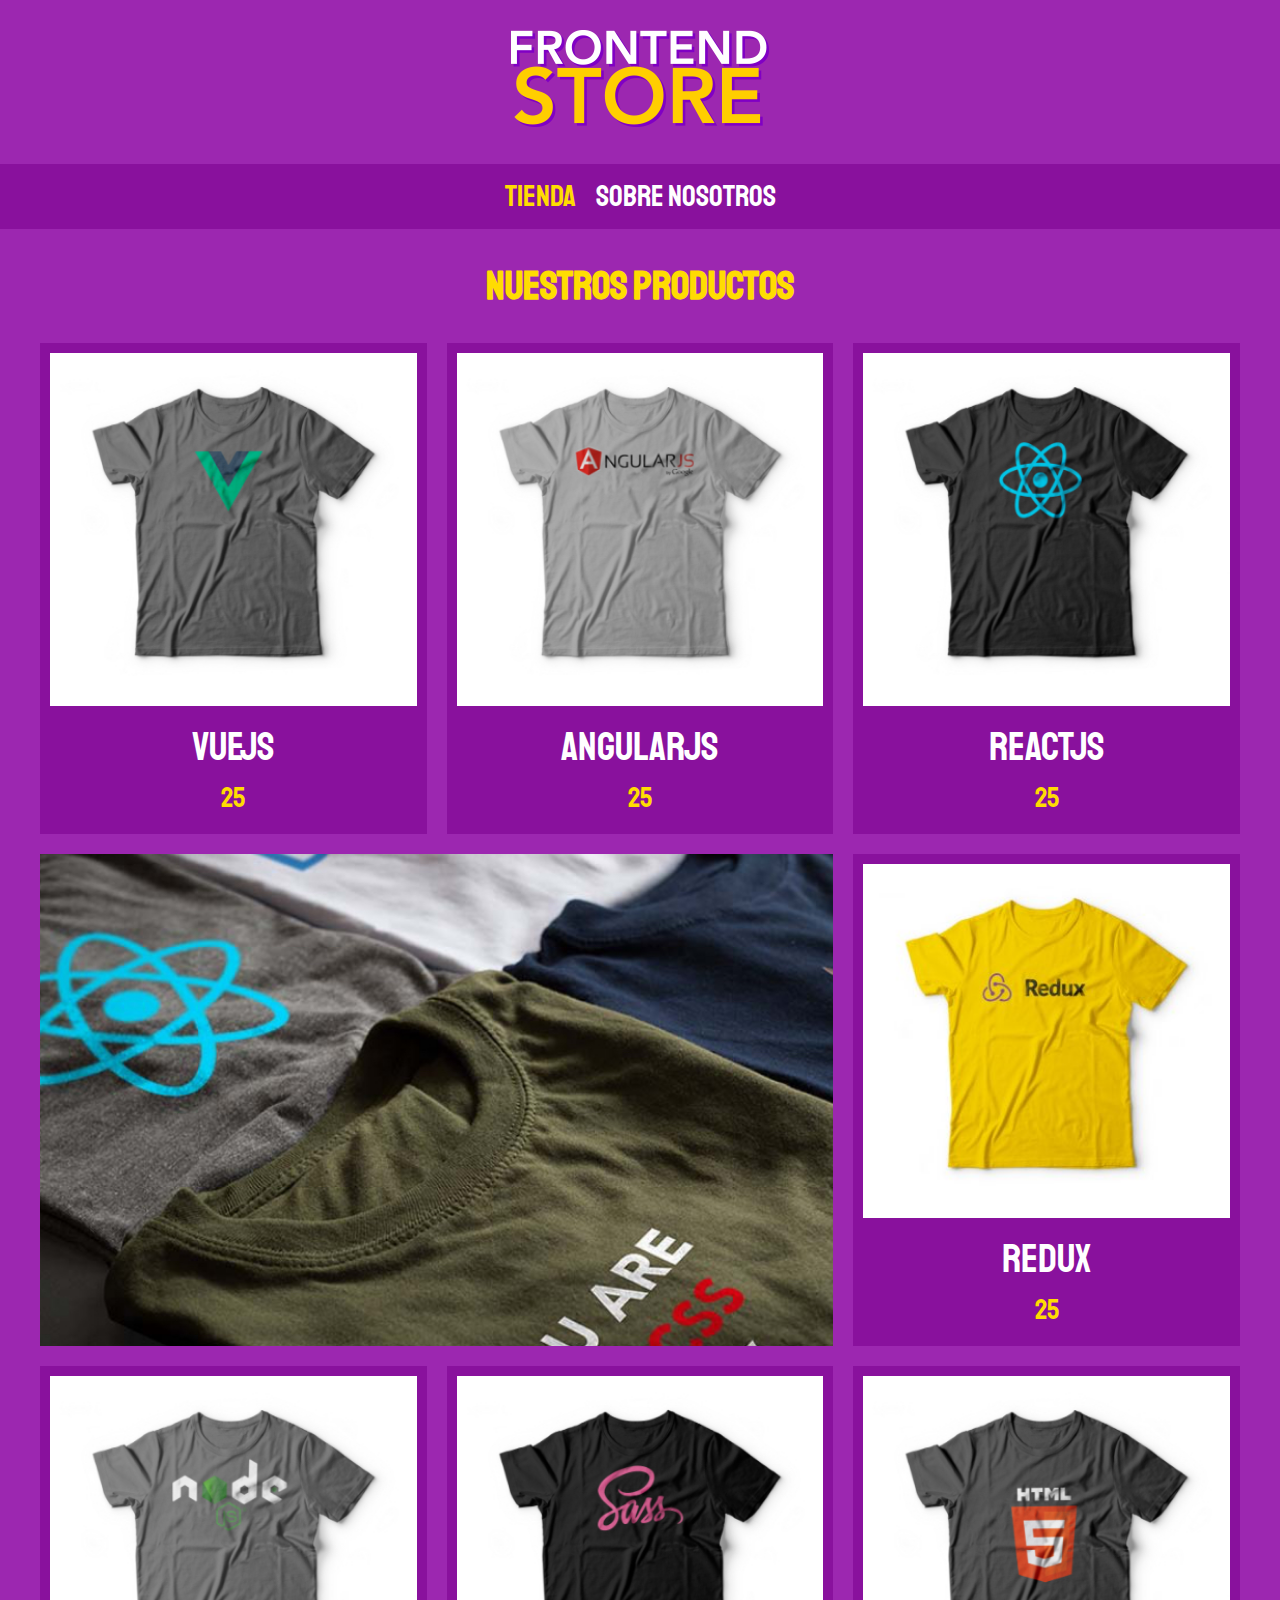
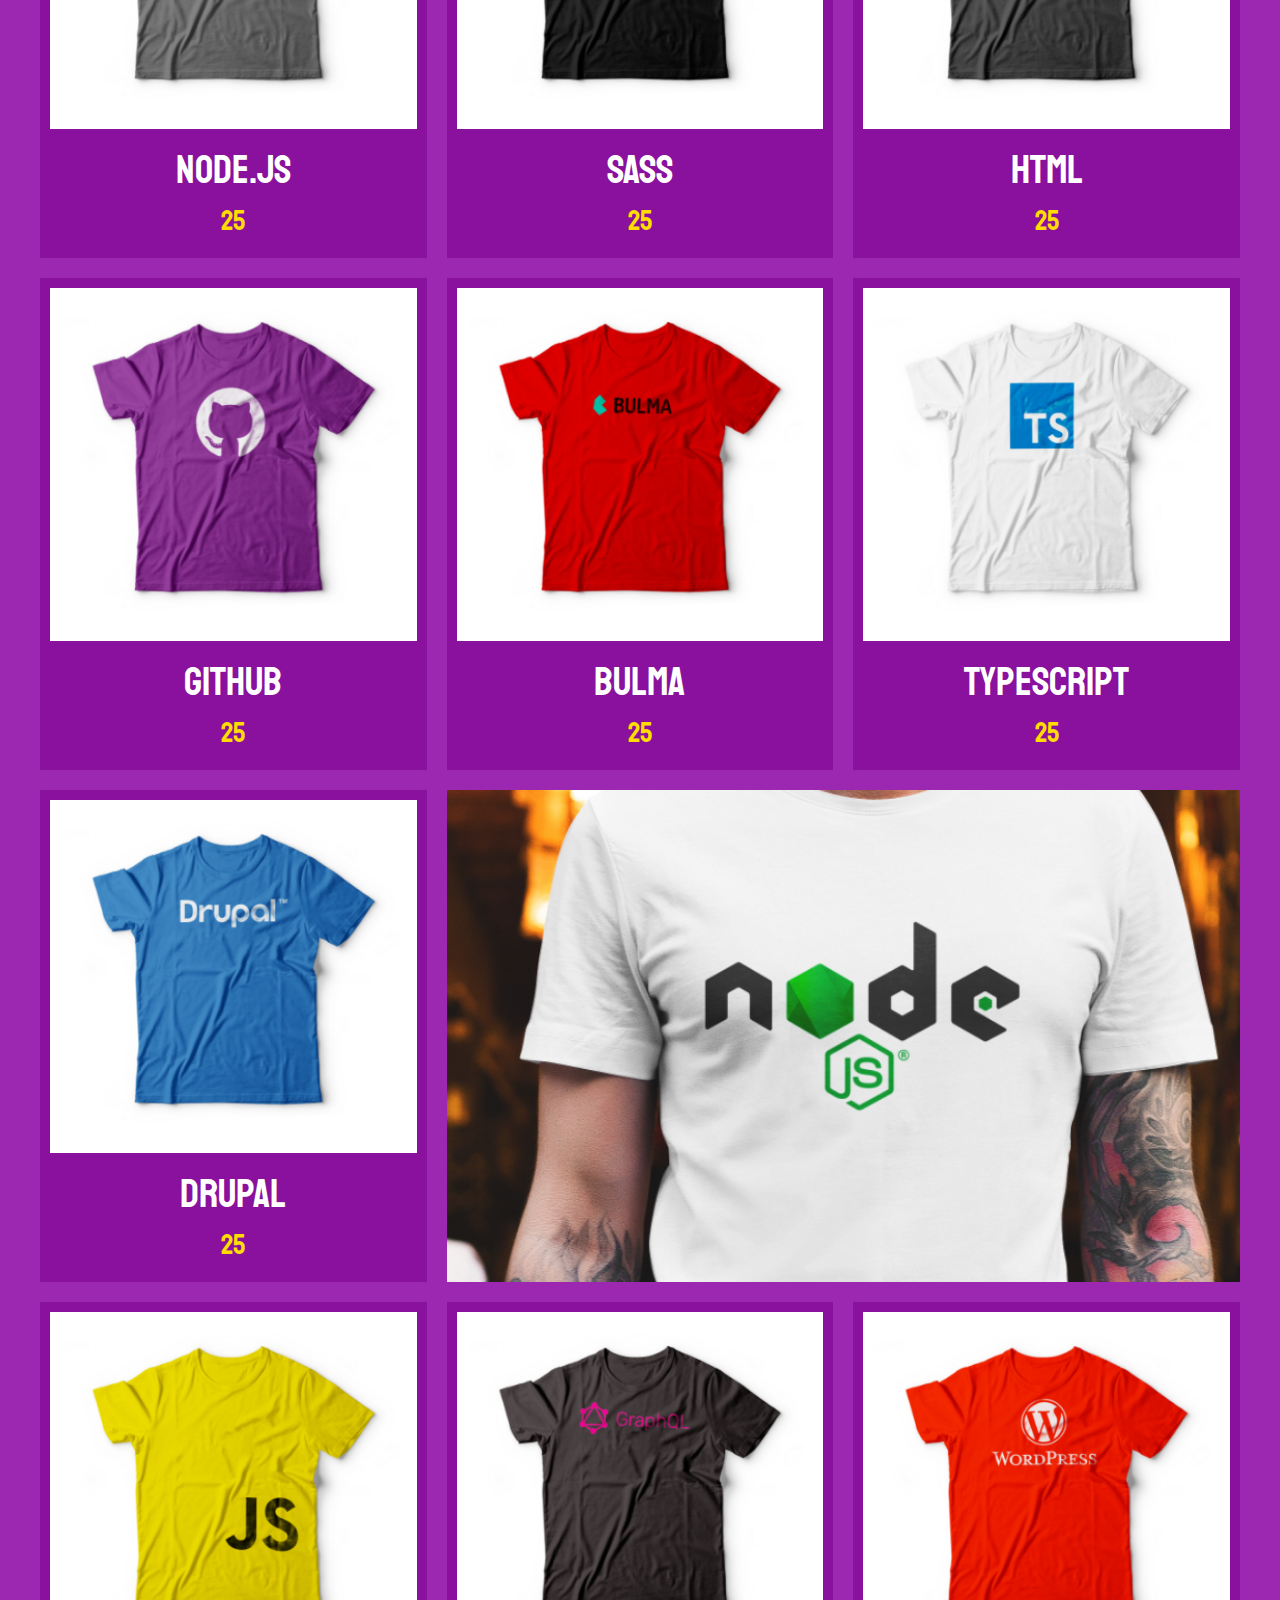
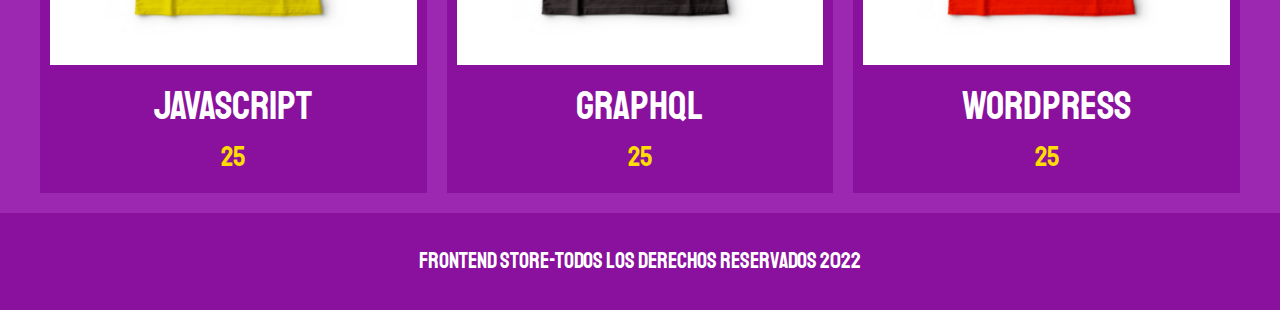
<file: index.html>
<!DOCTYPE html>
<html lang="en">
<head>
    <meta charset="UTF-8">
    <meta http-equiv="X-UA-Compatible" content="IE=edge">
    <meta name="viewport" content="width=device-width, initial-scale=1.0">
    <title>Tienda frontend</title>
    <link rel="stylesheet" href="css/normalize.css">
    <link rel="preconnect" href="https://fonts.googleapis.com">
    <link rel="preconnect" href="https://fonts.gstatic.com" crossorigin>
    <link href="https://fonts.googleapis.com/css2?family=Staatliches&display=swap" rel="stylesheet">
    <link rel="stylesheet" href="css/styles.css">
</head>
<body>
    <header class="header">
       <a href="index.html">
        <img class="header__logo" src="img/logo.png" alt="logotipo">
       </a>
      
    </header>

    <nav class="navegacion">
        <a class="navegacion__enlace navegacion__enlace--activo" href="index.html">Tienda</a>
        <a class="navegacion__enlace" href="nosotros.html">Sobre nosotros</a>
    </nav>

    <main class="contenedor">
<h1>Nuestros productos</h1>
    <div class="grid">
       <div class="producto">
          <a href="producto.html">
              <img class="producto__imagen" src="img/1.jpg" alt="imagen_camisa">
                <div class="producto__informacion">
                    <p class="producto__nombre">VueJs</p>
                    <p class="producto__precio">25</p>
                </div>
          </a>
       </div><!-- .producto -->
       <div class="producto">
        <a href="producto.html">
            <img class="producto__imagen" src="img/2.jpg" alt="imagen_camisa">
              <div class="producto__informacion">
                  <p class="producto__nombre">AngularJs</p>
                  <p class="producto__precio">25</p>
              </div>
        </a>
     </div><!-- .producto -->
     <div class="producto">
        <a href="producto.html">
            <img  class="producto__imagen imagenes" src="img/3.jpg" alt="imagen_camisa">
              <div class="producto__informacion">
                  <p class="producto__nombre">Reactjs</p>
                  <p class="producto__precio">25</p>
              </div>
        </a>
     </div><!-- .producto -->
     <div class="producto">
        <a href="producto.html">
            <img  class="producto__imagen imagenes" src="img/4.jpg" alt="imagen_camisa">
              <div class="producto__informacion">
                  <p class="producto__nombre">Redux</p>
                  <p class="producto__precio">25</p>
              </div>
        </a>
     </div><!-- .producto -->
     <div class="producto">
        <a href="producto.html">
            <img  class="producto__imagen imagenes" src="img/5.jpg" alt="imagen_camisa">
              <div class="producto__informacion">
                  <p class="producto__nombre">Node.js</p>
                  <p class="producto__precio">25</p>
              </div>
        </a>
     </div><!-- .producto -->
     <div class="producto">
        <a href="producto.html">
            <img  class="producto__imagen imagenes" src="img/6.jpg" alt="imagen_camisa">
              <div class="producto__informacion">
                  <p class="producto__nombre">SASS</p>
                  <p class="producto__precio">25</p>
              </div>
        </a>
     </div><!-- .producto -->
     <div class="producto">
        <a href="producto.html">
            <img  class="producto__imagen imagenes" src="img/7.jpg" alt="imagen_camisa">
              <div class="producto__informacion">
                  <p class="producto__nombre">HTML</p>
                  <p class="producto__precio">25</p>
              </div>
        </a>
     </div><!-- .producto -->
     <div class="producto">
        <a href="producto.html">
            <img  class="producto__imagen imagenes" src="img/8.jpg" alt="imagen_camisa">
              <div class="producto__informacion">
                  <p class="producto__nombre">Github</p>
                  <p class="producto__precio">25</p>
              </div>
        </a>
     </div><!-- .producto -->
     <div class="producto">
        <a href="producto.html">
            <img  class="producto__imagen imagenes" src="img/9.jpg" alt="imagen_camisa">
              <div class="producto__informacion">
                  <p class="producto__nombre">Bulma</p>
                  <p class="producto__precio">25</p>
              </div>
        </a>
     </div><!-- .producto -->
     <div class="producto">
        <a href="producto.html">
            <img  class="producto__imagen imagenes" src="img/10.jpg" alt="imagen_camisa">
              <div class="producto__informacion">
                  <p class="producto__nombre">TypeScript</p>
                  <p class="producto__precio">25</p>
              </div>
        </a>
     </div><!-- .producto -->
     <div class="producto">
        <a href="producto.html">
            <img  class="producto__imagen imagenes" src="img/11.jpg" alt="imagen_camisa">
              <div class="producto__informacion">
                  <p class="producto__nombre">Drupal</p>
                  <p class="producto__precio">25</p>
              </div>
        </a>
     </div><!-- .producto -->
     <div class="producto">
        <a href="producto.html">
            <img  class="producto__imagen imagenes" src="img/12.jpg" alt="imagen_camisa">
              <div class="producto__informacion">
                  <p class="producto__nombre">JavaScript</p>
                  <p class="producto__precio">25</p>
              </div>
        </a>
     </div><!-- .producto -->   
     <div class="producto">
        <a href="producto.html">
            <img  class="producto__imagen imagenes" src="img/13.jpg" alt="imagen_camisa">
              <div class="producto__informacion">
                  <p class="producto__nombre">GraphQL</p>
                  <p class="producto__precio">25</p>
              </div>
        </a>
     </div><!-- .producto -->
     <div class="producto">
        <a href="producto.html">
            <img  class="producto__imagen imagenes" src="img/14.jpg" alt="imagen_camisa">
              <div class="producto__informacion">
                  <p class="producto__nombre">Wordpress</p>
                  <p class="producto__precio">25</p>
              </div>
        </a>
     </div><!-- .producto -->

     <div class="grafico grafico--camisas"> </div>
     <div class="grafico grafico--node"> </div>
     


    </div>
    
 
    </main>
    
<footer class="footer">
    <p class="footer__texto">Frontend store-Todos los derechos Reservados 2022</p>
</footer>




</body>

</html>
</file>
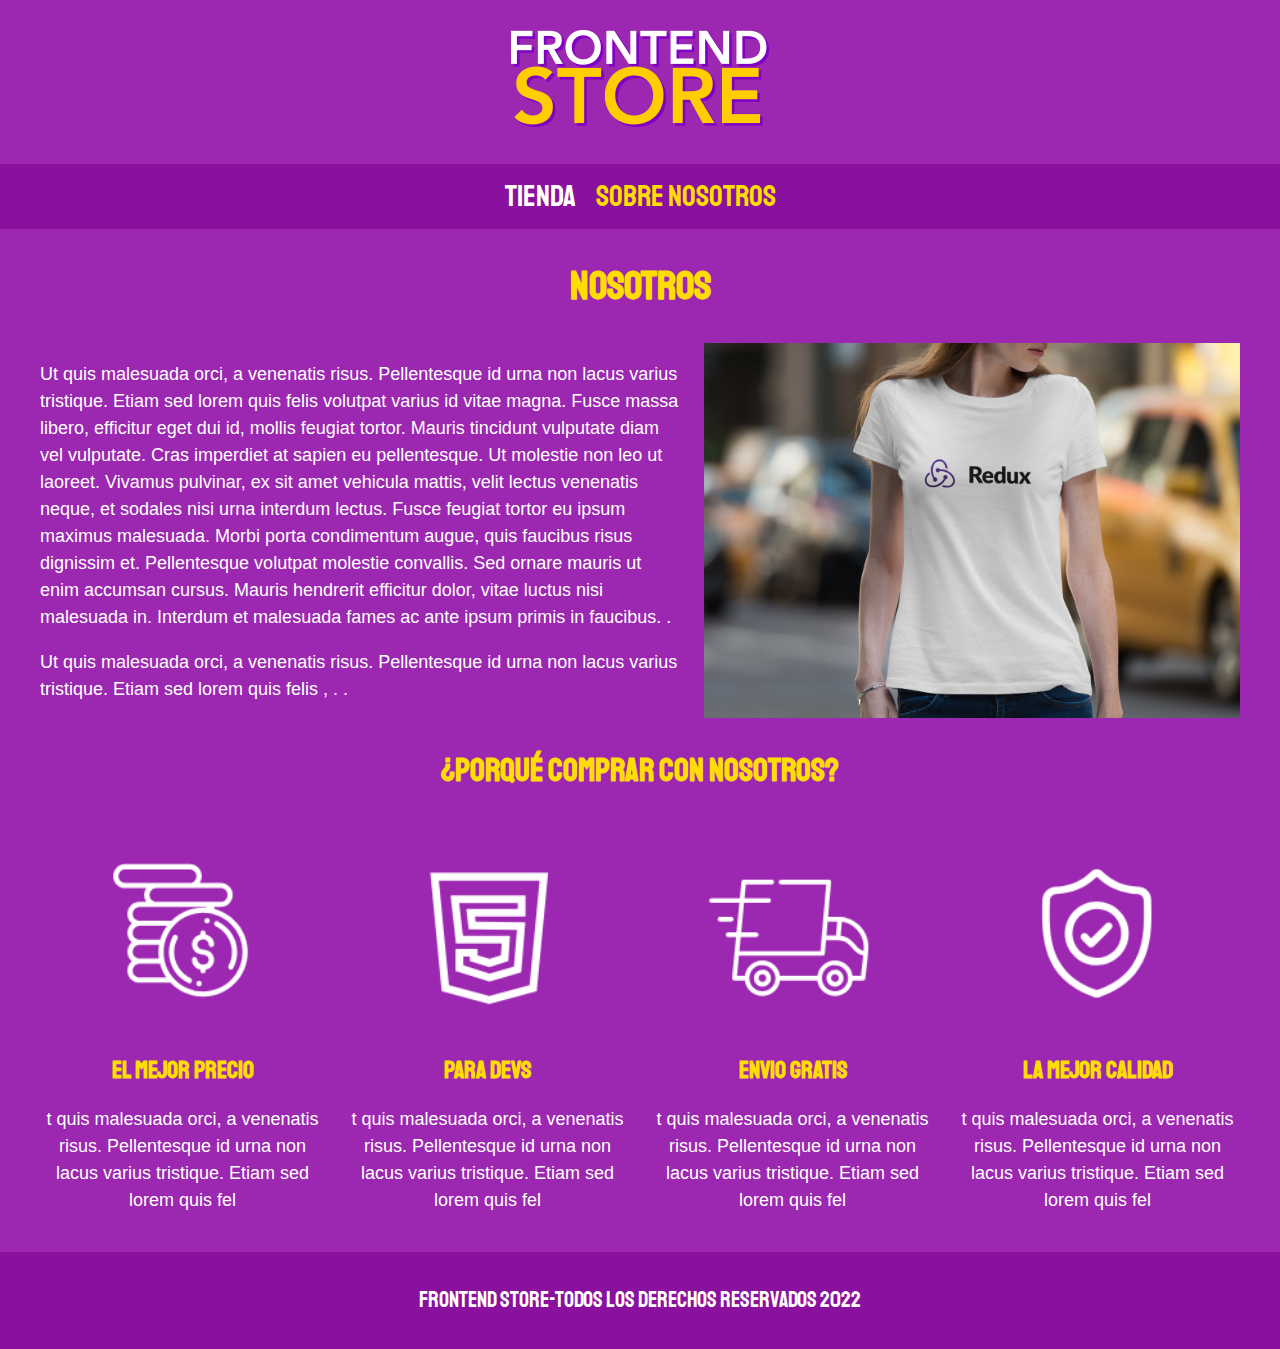
<file: nosotros.html>
<!DOCTYPE html>
<html lang="en">
<head>
    <meta charset="UTF-8">
    <meta http-equiv="X-UA-Compatible" content="IE=edge">
    <meta name="viewport" content="width=device-width, initial-scale=1.0">
    <title>Tienda frontend</title>
    <link rel="stylesheet" href="css/normalize.css">
    <link rel="preconnect" href="https://fonts.googleapis.com">
    <link rel="preconnect" href="https://fonts.gstatic.com" crossorigin>
    <link href="https://fonts.googleapis.com/css2?family=Staatliches&display=swap" rel="stylesheet">
    <link rel="stylesheet" href="css/styles.css">
</head>
<body>
    <header class="header">
       <a href="index.html">
        <img class="header__logo" src="img/logo.png" alt="logotipo">
       </a>
      
    </header>

    <nav class="navegacion">
        <a class="navegacion__enlace " href="index.html">Tienda</a>
        <a class="navegacion__enlace navegacion__enlace--activo" href="nosotros.html">Sobre nosotros</a>
    </nav>

    <main class="contenedor">
      <h1>Nosotros</h1>
      <div class="nosotros">
        <div class="nosotros__contenido">
            <p>Ut quis malesuada orci, a venenatis risus. Pellentesque id urna non lacus varius tristique. Etiam sed lorem quis felis volutpat varius id vitae magna. Fusce massa libero, efficitur eget dui id, mollis feugiat tortor. Mauris tincidunt vulputate diam vel vulputate. Cras imperdiet at sapien eu pellentesque. Ut molestie non leo ut laoreet. Vivamus pulvinar, ex sit amet vehicula mattis, velit lectus venenatis neque, et sodales nisi urna interdum lectus. Fusce feugiat tortor eu ipsum maximus malesuada. Morbi porta condimentum augue, quis faucibus risus dignissim et. Pellentesque volutpat molestie convallis. Sed ornare mauris ut enim accumsan cursus. Mauris hendrerit efficitur dolor, vitae luctus nisi malesuada in. Interdum et malesuada fames ac ante ipsum primis in faucibus.
               .</p>
            <p>Ut quis malesuada orci, a venenatis risus. Pellentesque id urna non lacus varius tristique. Etiam sed lorem quis felis , .
               .</p>

        </div>
        <img  class="nosotros__imagen" src="img/nosotros.jpg" alt="imagen nosotros">
      </div>
    </main>

    <section class="contenedor comprar">
        <h2 class="comprar__titulo">¿Porqué comprar con nosotros?</h2>
        <div class="bloques">
            <div class="bloque">
                <img class="bloque__imagen" src="img/icono_1.png" alt="porque comprar">
                <h3 class="bloque__titulo">El mejor precio</h3>
                <p>t quis malesuada orci, a venenatis risus. Pellentesque id urna non lacus varius tristique. Etiam sed lorem quis fel</p>
            </div><!-- bloque -->

            <div class="bloque">
                <img class="bloque__imagen" src="img/icono_2.png" alt="porque comprar">
                <h3 class="bloque__titulo">Para devs</h3>
                <p>t quis malesuada orci, a venenatis risus. Pellentesque id urna non lacus varius tristique. Etiam sed lorem quis fel</p>
            </div><!-- bloque -->
            
            <div class="bloque">
                <img class="bloque__imagen" src="img/icono_3.png" alt="porque comprar">
                <h3 class="bloque__titulo">Envio gratis</h3>
                <p>t quis malesuada orci, a venenatis risus. Pellentesque id urna non lacus varius tristique. Etiam sed lorem quis fel</p>
            </div><!-- bloque -->

            <div class="bloque">
                <img class="bloque__imagen" src="img/icono_4.png" alt="porque comprar">
                <h3 class="bloque__titulo">La mejor calidad</h3>
                <p>t quis malesuada orci, a venenatis risus. Pellentesque id urna non lacus varius tristique. Etiam sed lorem quis fel</p>
            </div><!-- bloque -->
           
                       
        </div><!-- bloques -->
    </section>
    
<footer class="footer">
    <p class="footer__texto">Frontend store-Todos los derechos Reservados 2022</p>
</footer>




</body>

</html>
</file>
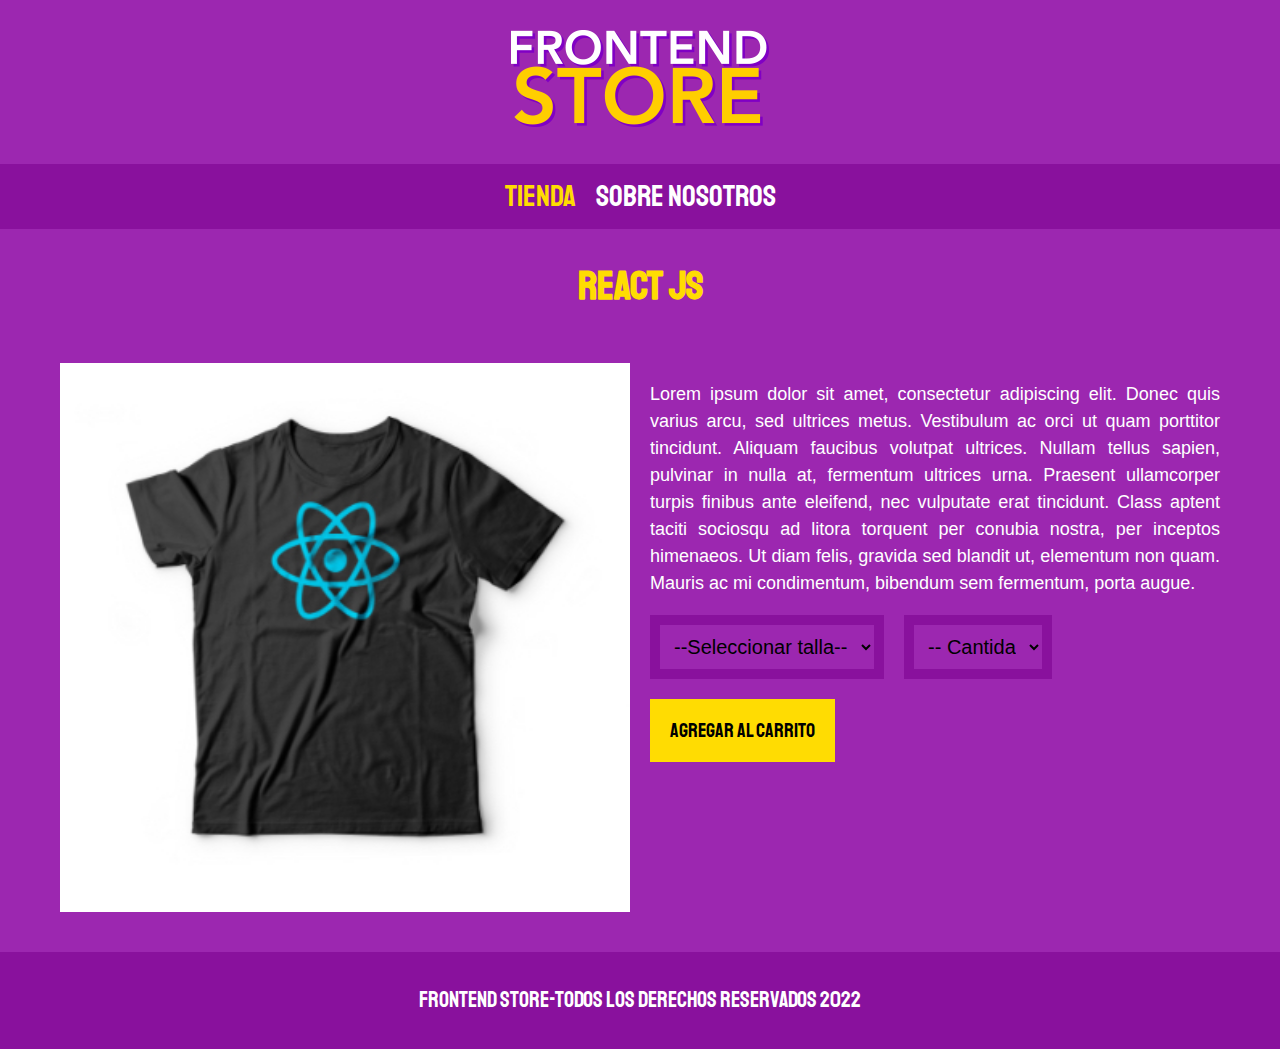
<file: producto.html>
<!DOCTYPE html>
<html lang="en">
<head>
    <meta charset="UTF-8">
    <meta http-equiv="X-UA-Compatible" content="IE=edge">
    <meta name="viewport" content="width=device-width, initial-scale=1.0">
    <title>Tienda frontend</title>
    <link rel="stylesheet" href="css/normalize.css">
    <link rel="preconnect" href="https://fonts.googleapis.com">
    <link rel="preconnect" href="https://fonts.gstatic.com" crossorigin>
    <link href="https://fonts.googleapis.com/css2?family=Staatliches&display=swap" rel="stylesheet">
    <link rel="stylesheet" href="css/styles.css">
</head>
<body>
    <header class="header">
       <a href="index.html">
        <img class="header__logo" src="img/logo.png" alt="logotipo">
       </a>
      
    </header>

    <nav class="navegacion">
        <a class="navegacion__enlace navegacion__enlace--activo" href="index.html">Tienda</a>
        <a class="navegacion__enlace" href="nosotros.html">Sobre nosotros</a>
    </nav>

    <main class="contenedor">
   <h1>React Js</h1>
   <div class="camisa">
       <img class="camisa__imagen" src="img/3.jpg" alt="imagen del producto">

       <div class="camisa__contenido"> 
           <p class="camisa__info">
            Lorem ipsum dolor sit amet, consectetur adipiscing elit. Donec quis varius arcu, sed ultrices metus. Vestibulum ac orci ut quam porttitor tincidunt. Aliquam faucibus volutpat ultrices. Nullam tellus sapien, pulvinar in nulla at, fermentum ultrices urna. Praesent ullamcorper turpis finibus ante eleifend, nec vulputate erat tincidunt. Class aptent taciti sociosqu ad litora torquent per conubia nostra, per inceptos himenaeos. Ut diam felis, gravida sed blandit ut, elementum non quam. Mauris ac mi condimentum, bibendum sem fermentum, porta augue.
           </p>
           <form class="formulario" > 
            <select class="formulario__campo">
           <option disabled selected>--Seleccionar talla--</option>
            <option>chica</option>    
            <option>mediana</option>    
            <option>grande</option>    
            </select>
           <form>
               <select class="formulario__camisas">
                <option disabled selected>-- Cantidad--</option>
                   <option>1</option>
                   <option>2</option>
                   <option>3</option>
                   <option>4</option>
                   <option>5</option>
                   <option>6</option>
                   <option>7</option>
                   <option>8</option>
                   <option>9</option>
                   <option>10</option>
               </select>
           </form>

            <input class="formulario__submit" type="submit" value="Agregar al carrito">
       </form>
       </div>
   </div>
 
    </main>
    
<footer class="footer">
    <p class="footer__texto">Frontend store-Todos los derechos Reservados 2022</p>
</footer>




</body>

</html>
</file>
<file: css/styles.css>
:root{
--primario:#9C27B0;
 --primario_oscuro:#89119D;
 --secundaario:rgb(255, 220, 2);
 --secundario_oscuro:rgb(234, 202, 0);
 --blanco:#fff;
 --negro:#000;


 --fuente_principal:'Staatliches', cursive;


}

html {
    box-sizing: border-box; /* para quitar el border box */
    font-size: 62.5%;
  }
  *, *:before, *:after {
    box-sizing: inherit;
  }


  body{
      background-color: var(--primario);
      font-size: 1.6rem;
      line-height: 1.5;

  }

  p{
      font-size: 1.8rem;
      font-family: Arial, Helvetica, sans-serif;
      color: var(--blanco);
  }

  a{
      text-decoration: none;/* para que en los enlaces no se vea la raya de abajo */
  }

  img{
       max-width: 100%;
       width: 100%;
     
  }

  .contenedor{
      max-width: 120rem;
      margin: 0 auto;
  }

  h1,h2,h3{
      text-align: center;
      color: var(--secundaario);
      font-family: var(--fuente_principal);
  }
  h1{
      font-size: 4rem;
  }
  h2{
      font-size: 3.2rem;
  }
  h3{
      font-size: 2.4rem;
  }


  

  /* header */
  .header{
      display: flex;      /* para centrar horizontalmente */
      justify-content: center;
  }
  .header__logo{
      margin: 3rem 0;  /* para darle separacion arriba y abajo, el 0 signifa izquierda y derecha */
  }
  .footer{
    background-color: var(--primario_oscuro);
    padding: 1rem 0;
    margin-top: 2rem;
  }
  .footer__texto{
      font-family: var(--fuente_principal);
      font-size: 2.2rem;
    text-align: center;

  }

  /* navegacion */
  .navegacion{
      background-color: var(--primario_oscuro); 
      padding: 1rem 0;
      display: flex;
      justify-content: center;
       gap: 2rem;  /*añade separacion en los enlaces */
  }
  .navegacion__enlace{
      font-family: var(--fuente_principal);
      color: var(--blanco);
      font-size: 3rem;
   
  }
  
  
.navegacion__enlace--activo,
.navegacion__enlace:hover{
    color:var(--secundaario);
}



/* grid */
.grid{
    display: grid;
    grid-template-columns:repeat(2,1fr) ;
    gap: 2rem;
}
@media(min-width: 768px){
    .grid{
        grid-template-columns: repeat(3,1fr);
    }
}

/* productos */
.producto{
background-color: var(--primario_oscuro);
padding: 1rem;
}
.producto__imagen{

}
.producto__informacion{


}
.producto__precio{
font-size: 2.8rem;
color: var(--secundaario);

}
.producto__nombre{
    font-size: 4rem;
}
.producto__nombre,
.producto__precio{
    font-family: var(--fuente_principal);
    margin: 1rem 0;
    text-align: center;
    line-height: 1.2;


}
/* graficos */
.grafico{
min-height: 30rem;
background-repeat: no-repeat;
background-size: cover;
}
/* para posicionar las imagenes grandes, con ayuda de mozirilla */
.grafico--camisas{
grid-row: 2/3;  /* de arriba hacia abajo */
grid-column: 1/3;/* izquierda a derecha */
background-image: url(../img/grafico1.jpg);

}
.grafico--node{
    background-image: url(../img/grafico2.jpg);
    grid-column: 1/3;
    grid-row: 8/9;
}

@media(min-width: 768px){
    .grafico--node{
        grid-row: 5/6;
        grid-column: 2/4;
        }
}

/* nosotros */

.nosotros{
    display: grid;
    grid-template-rows: repeat(2,auto);
}
@media(min-width: 768px){
    .nosotros{
        
       grid-template-columns: repeat(2,auto);
       column-gap: 2rem;
    }
}

.nosotros__contenido{

}
.nosotros__imagen{
grid-row: 1/2;
/* para que tome todo el espacio disponible */
}
@media(min-width:768px ){
    .nosotros__imagen{
        grid-column: 2/3;
    }
}
.bloques{
    display: grid;
    grid-template-columns: repeat(2,1fr);
    gap: 2rem;
}
@media(min-width: 768px){
    .bloques{
        grid-template-columns: repeat(4,1fr);
    }
}
.bloque{
    text-align: center;
}
.bloque__imagen{
 
}
.bloque__titulo{
    margin: 0; 
}

/* pagian del producto */
 
.camisa{
    padding: 2rem;
}
@media(min-width: 768px){
    .camisa{
        display: grid;
        grid-template-columns: repeat(2,1fr);
        column-gap: 2rem;
    }
}
.camisa__info{
   text-align: justify;
}
.formulario{
display: grid;
grid-template-columns: repeat(2,1fr) minmax(0,1fr);
gap: 2rem ;
}
.formulario__campo{
border: 1rem solid var(--primario_oscuro); /*  primero el anncho despues el estilo y ultimo el color */
background-color:transparent;

font-size: 2rem;
font-family: Arial, Helvetica, sans-serif;
padding: 1rem;


}
.formulario__submit{
    background-color: var(--secundaario);
    border: none;
    font-size: 2rem;
    font-family: var(--fuente_principal);
    padding: 2rem;
    transition: background-color .3s ease;
    margin-top: 2rem;
    grid-column: 1/3;
   
    
}
.formulario__camisas{
    border: 1rem solid var(--primario_oscuro); /*  primero el anncho despues el estilo y ultimo el color */
background-color:transparent;

font-size: 2rem;
font-family: Arial, Helvetica, sans-serif;
padding: 1rem;
min-width: 50%;
}
.formulario__submit:hover{
    cursor: pointer;    
    background-color: var(--secundario_oscuro);
}

@media(min-width: 767){
    
}
</file>
